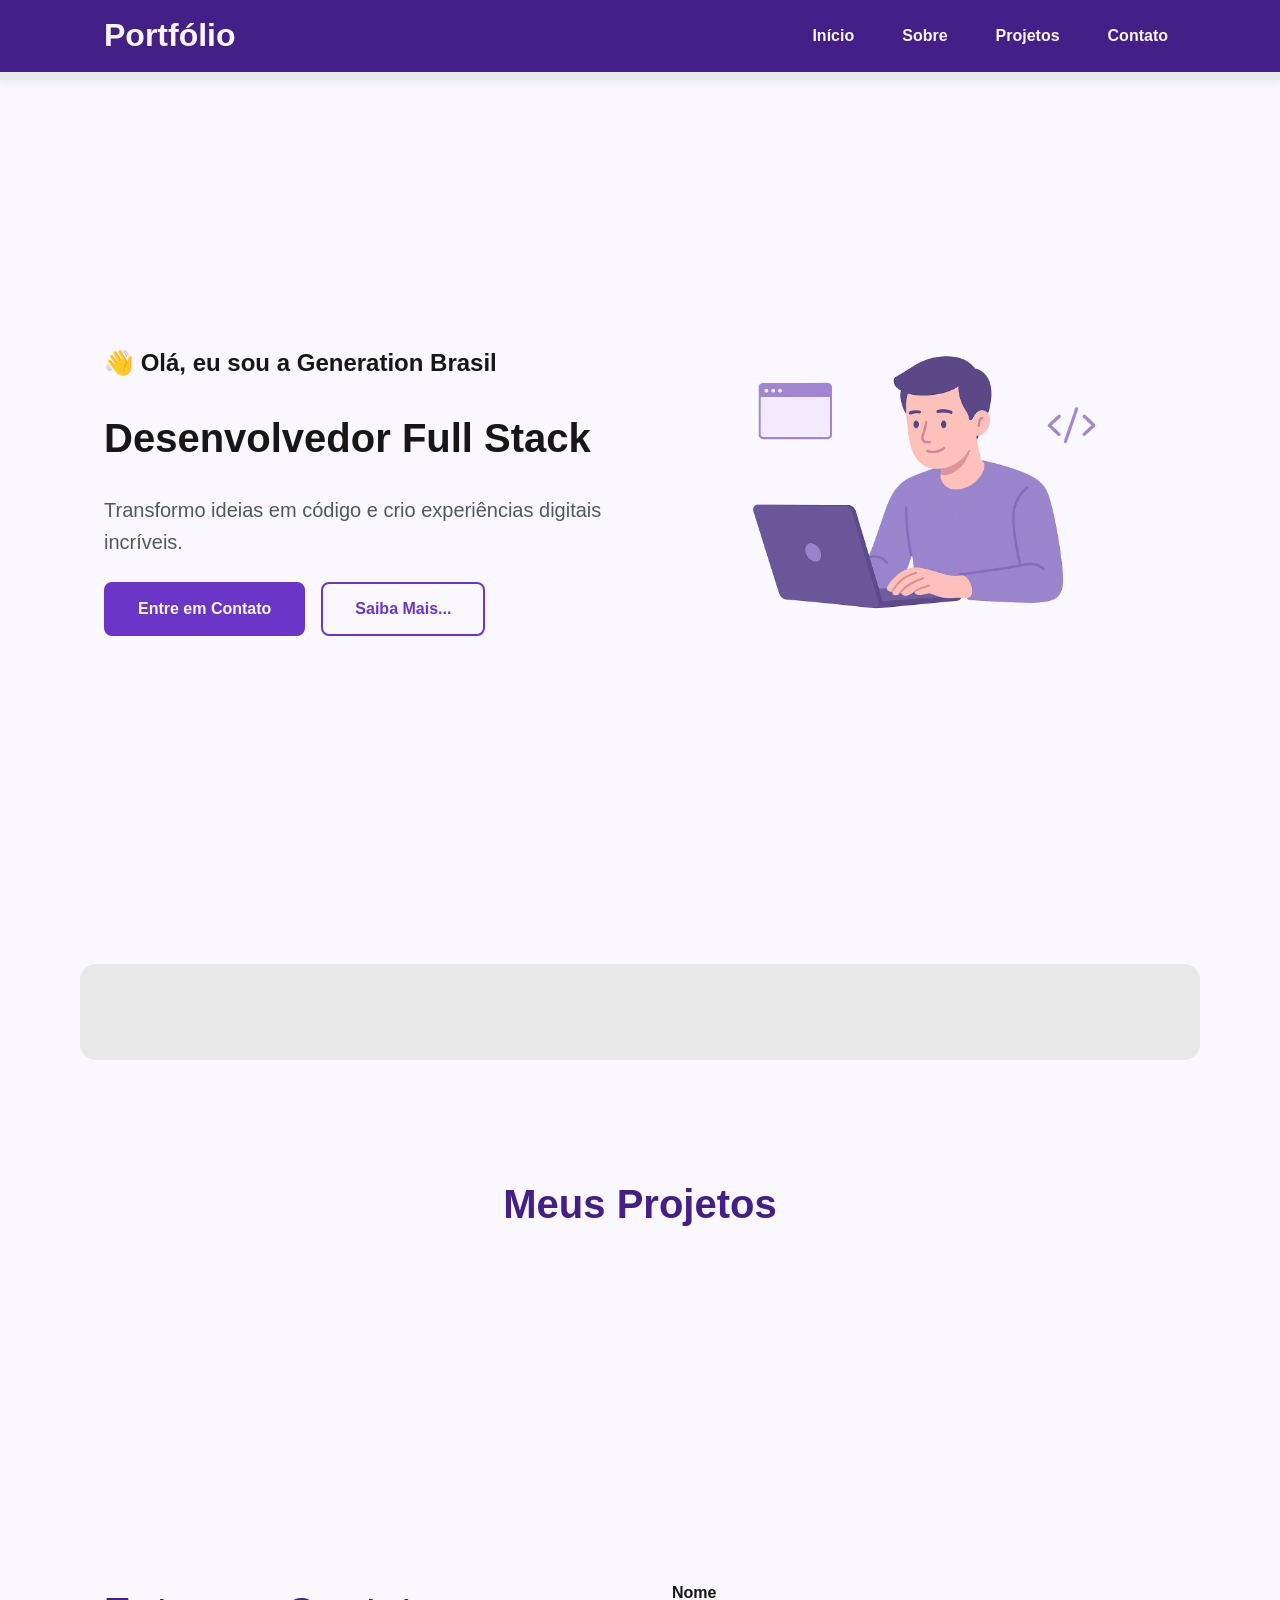
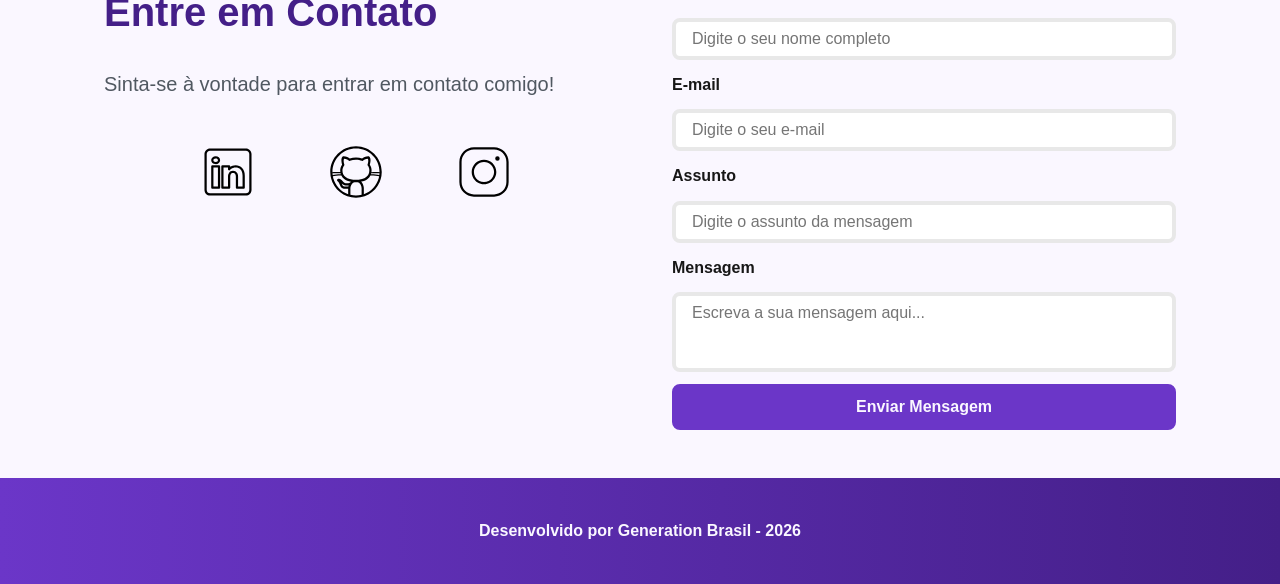
<file: index.html>
<!DOCTYPE html>
<html lang="pt-br">

<head>

    <meta charset="UTF-8">
    <meta name="viewport" content="width=device-width, initial-scale=1.0">
    <meta name="Jessica Aquino" content="Generation Brasil">
    <meta name="description" content="Portfólio da Generation Brasil, 
                desenvolvedora Full Stack especializada em criar experiências 
                digitais incríveis. Conheça meus projetos e entre em contato.😊">
    <meta name="robots" content="index, follow">

    <link rel="icon" type="image/svg+xml" href="./assets/img/favicon.svg">

    <!-- Link para a Folha de Estilo da Página - CSS -->
    <link rel="stylesheet" href="./assets/css/style.css">

    <title>Portfólio Generation Brasil</title>
</head>

<body>
    <!-- Cabeçalho da Página (header) -->
    <header>

        <div class="menu-content">

            <!-- TÍTULO -->
            <a href="index.html" id="titulo">Portfólio</a>

            <!-- MENU -->
            <nav>
                <ul class="menu-list">
                    <li><a href="#hero">Início</a></li>
                    <li><a href="#about">Sobre</a></li>
                    <li><a href="#projects">Projetos</a></li>
                    <li><a href="#contact">Contato</a></li>
                </ul>
            </nav>

        </div>

    </header>

    <!-- Seção Principal da Página (main) -->
    <main>

        <!-- Seção de Boas vindas -->
        <section id="hero" class="section-container hero-container">

            <!-- BOAS VINDAS -->
            <article class="hero-content">

                <span>👋 Olá, eu sou a Generation Brasil</span>
                <h1>Desenvolvedor Full Stack</h1>
                <p>Transformo ideias em código e crio experiências digitais incríveis.</p>

                <div class="buttons-container">
                    <a href="#contact" class="botao">Entre em Contato</a>
                    <a href="#about" class="botao-outline">Saiba Mais...</a>
                </div>

            </article>

            <!-- IMAGEM -->
            <figure class="hero-image">
                <img src="./assets/img/foto_dev_man.svg" alt="Foto do autor." class="float-animation">
            </figure>

        </section>

        <!-- Seção Sobre o autor -->
        <section id="about" class="section-container about-container">

        </section>

        <!-- Seção Projetos do autor -->
        <section id="projects" class="section-container projects-container">
            <h2>Meus Projetos</h2>

            <!-- Swiper Container -->
            <div class="swiper projects-swiper">
                <div class="swiper-wrapper">

                </div>

                <!-- Botões de navegação -->
                <div class="swiper-button-next"></div>
                <div class="swiper-button-prev"></div>

                <!-- Paginação -->
                <div class="swiper-pagination"></div>
            </div>
        </section>

        <!-- Seção Formulário de Contato e Redes Sociais -->
        <section id="contact" class="section-container contact-container">

            <!-- REDES SOCIAIS -->
            <article class="contact-info">
                <h2>Entre em Contato</h2>
                <p>Sinta-se à vontade para entrar em contato comigo!</p>

                <div class="social-container">
                    <a href="#" target="_blank" class="social-icon" aria-label="LinkedIn">
                        <img src="./assets/icons/social/linkedin.svg" alt="Link para o Linkedin">
                    </a>
                    <a href="#" target="_blank" class="social-icon" aria-label="GitHub">
                        <img src="./assets/icons/social/github.svg" alt="Link para o GitHub">
                    </a>
                    <a href="#" target="_blank" class="social-icon" aria-label="Instagram">
                        <img src="./assets/icons/social/instagram.svg" alt="Link para o Instagram">
                    </a>
                </div>
            </article>

            <!-- FORMULÁRIO -->
            <form id="formulario" action="https://formsubmit.co/fd2c82641828c5b1455aea93c809ef7c" method="POST">

                <input type="hidden" name="_next" value="https://jessica-aquino-hub.github.io/Portifolio/success.html">
                <input type="hidden" name="_captcha" value="false">

                <label for="nome">Nome</label>
                <input id="nome" name="nome" type="text" placeholder="Digite o seu nome completo">
                <span id="erro-nome"></span>

                <label for="email">E-mail</label>
                <input id="email" name="email" type="text" placeholder="Digite o seu e-mail">
                <span id="erro-email"></span>

                <label for="assunto">Assunto</label>
                <input id="assunto" name="assunto" type="text" placeholder="Digite o assunto da mensagem">
                <span id="erro-assunto"></span>

                <label for="mensagem">Mensagem</label>
                <textarea id="mensagem" name="mensagem" placeholder="Escreva a sua mensagem aqui..."></textarea>
                <span id="erro-mensagem"></span>

                <button class="botao" type="submit">Enviar Mensagem</button>
            </form>

        </section>

    </main>

    <!-- Rodapé da Página (footer) -->
    <footer>
        Desenvolvido por Generation Brasil - 2026
    </footer>

    <!-- SWIPER JS -->
    <script src="https://cdn.jsdelivr.net/npm/swiper@11/swiper-bundle.min.js"></script>

    <!-- Script JavaScript-->
    <script src="assets/js/script.js"></script>

</body>

</html>
</file>
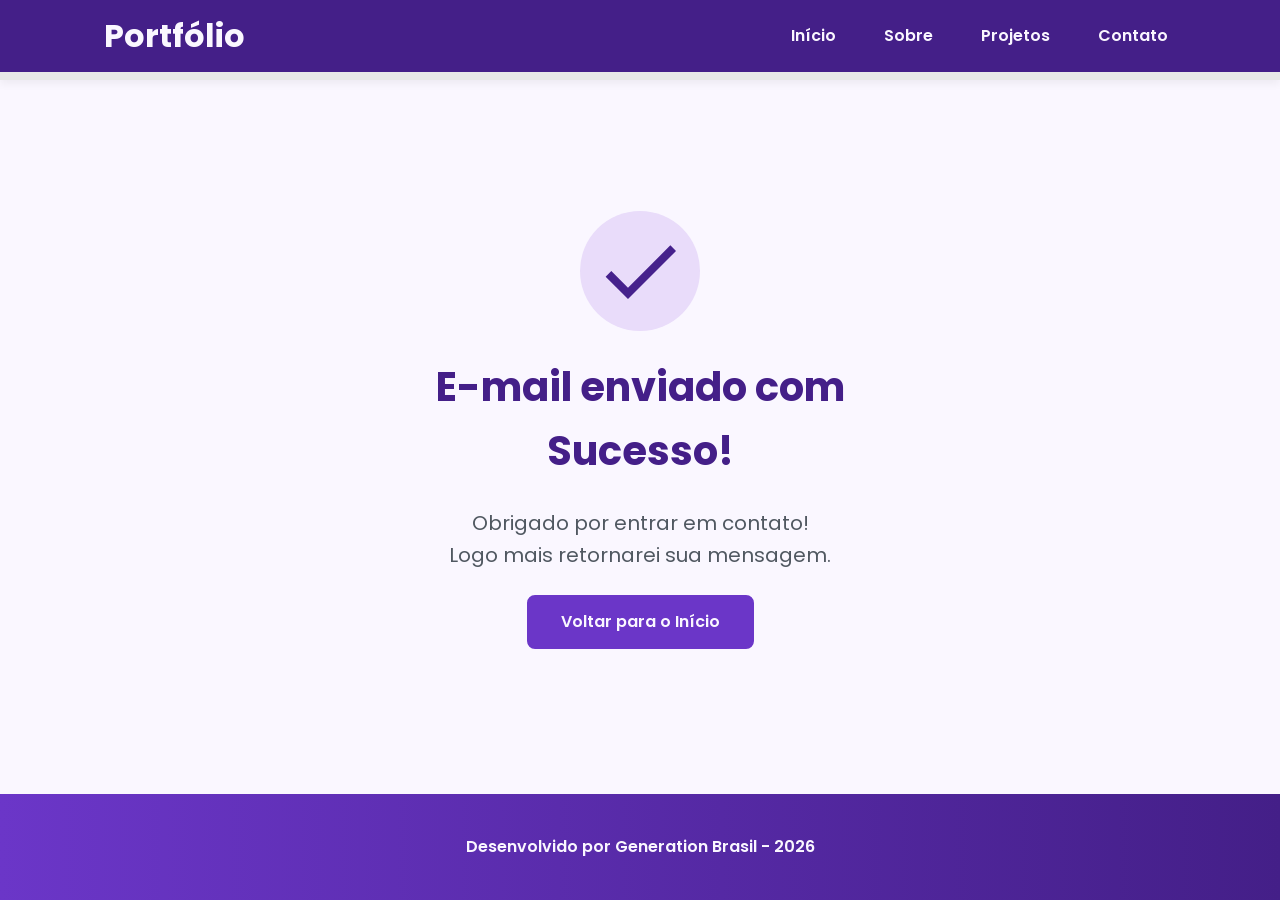
<file: success.html>
<!DOCTYPE html>
<html lang="pt-br">

<head>
    <!-- Fontes do Google -->
    <link rel="preconnect" href="https://fonts.googleapis.com">
    <link rel="preconnect" href="https://fonts.gstatic.com" crossorigin>

    <!-- Fonte do Google - Poppins -->
    <link href="https://fonts.googleapis.com/css2?family=Poppins&display=swap" rel="stylesheet">
    <meta charset="UTF-8">

    <meta name="viewport" content="width=device-width, initial-scale=1.0">

    <meta name="author" content="Generation Brasil">
    <meta name="description"
        content="Portfólio da Generation Brasil, desenvolvedora Full Stack especializada em criar experiências digitais incríveis. Conheça meus projetos e entre em contato.">
    <meta name="robots" content="index, follow">
    <!-- Link para a Folha de Estilo da Página - CSS -->
    <link rel="stylesheet" href="./assets/css/style.css">
    
    <link rel="icon" type="image/svg+xml" href="./assets/img/favicon.svg">

    <title>Portfólio Generation Brasil</title>

</head>

<body>

    <!-- Cabeçalho da Página (header) -->
    <header class="menu-container">
        <div class="menu-content">
            <a href="index.html" id="titulo">Portfólio</a>

            <nav>
                <ul class="menu-list">
                    <li><a href="index.html#hero">Início</a></li>
                    <li><a href="index.html#about">Sobre</a></li>
                    <li><a href="index.html#projects">Projetos</a></li>
                    <li><a href="index.html#contact">Contato</a></li>
                </ul>
            </nav>
        </div>
    </header>

    <!-- Seção Principal da Página (main) -->
    <main>
        <section class="success-container">
            <article class="success-content">

                <figure class="success-icon">
                    <img src="./assets/img/success.svg" alt="Ilustração de sucesso" class="float-animation" width="20%">
                </figure>

                <h1>E-mail enviado com Sucesso!</h1>
                <h2>Obrigado por entrar em contato! <br> Logo mais retornarei sua mensagem.</h2>

                <a class="botao" href="index.html">Voltar para o Início</a>

            </article>
        </section>
    </main>

    <!-- Rodapé da Página (footer) -->
    <footer>
        Desenvolvido por Generation Brasil - 2026
    </footer>

</body>

</html>
</file>
<file: assets/css/style.css>
*{
    margin: 0;
     padding: 0;
    box-sizing: border-box;
    font-family: 'Poppins', sans-serif;
    font-weight: 400;
    text-decoration: none;
    outline: none;
}

:root {
       --purple-50: #f4eaff;
    --purple-100: #e9dcfa;
    --purple-200: #cdb3f0;
    --purple-300: #b186e5;
    --purple-400: #9460db;
    --purple-500: #6b36c8;
    --purple-600: #5b2ca0;
    --purple-700: #4c2177;
    --purple-800: #441f88;
    --purple-900: #2a0e4d;
    --purple-950: #1a0730;

    /* Cores Neutras */
    --gray-200: #e8e8e8;
    --gray-400: #505861;
    --black: #171717;
    --white: #FAF7FF;

    /* Cores de Estado */
    --error: #e63946;

    /* Sombras */
    --shadow-sm: 0 0.25rem 0.5rem rgba(0, 0, 0, 0.05);
    --shadow-md: 0 0.25rem 0.75rem rgba(107, 54, 200, 0.3);
    --shadow-lg: 0 0.5rem 1.5rem rgba(107, 54, 200, 0.2);

    /* Espaçamentos */
    --spacing-xs: 0.5rem;
    --spacing-sm: 1rem;
    --spacing-md: 1.5rem;
    --spacing-lg: 2rem;
    --spacing-xl: 3rem;
    --spacing-2xl: 4rem;

    /* Tamanhos de Fonte */
    --text-sm: 0.75rem;
    --text-base: 1rem;
    --text-lg: 1.25rem;
    --text-xl: 1.5rem;
    --text-2xl: 2rem;
    --text-3xl: 2.5rem;

    /* Border Radius */
    --radius-sm: 0.25rem;
    --radius-md: 0.5rem;
    --radius-lg: 1rem;
    --radius-xl: 2rem;
    --radius-full: 50%;

    /* Animação Padrão */
    --transition-default: all 0.3s ease;
}
html {
    scroll-behavior: smooth;
}

body {
    display: flex;
    flex-direction: column;
    min-height: 100vh;
    background-color: var(--white);
    line-height: 1.6;
    color: var(--black);
}

main {
    flex: 1;
}

/* SEÇÕES - BASE COMUM*/
.section-container {
    max-width: 70rem;
    margin: 0 auto;
    padding: var(--spacing-xl) var(--spacing-md);
    scroll-margin-top: 6rem;
}

/* BOTÕES */

/* Container para botões*/
.buttons-container {
    display: flex;
    gap: var(--spacing-sm);
}

/* Base comum para todos os botões*/
.botao,
.botao-outline {
    display: inline-block;
    padding: 0.75rem 2rem;
    border: 0.15rem solid transparent;
    border-radius: var(--radius-md);
    font-size: var(--text-base);
    font-weight: 600;
    text-align: center;
    cursor: pointer;
    transition: var(--transition-default);
}

/* Botão preenchido (primário) */
.botao {
    border-color: var(--purple-500);
    background-color: var(--purple-500);
    color: var(--white);
}

.botao:hover {
    border-color: var(--purple-800);
    background-color: var(--purple-800);
    box-shadow: var(--shadow-md);
    transform: translateY(-0.25rem);
}

/* Botão outline (secundário) */
.botao-outline {
    border-color: var(--purple-500);
    background-color: transparent;
    color: var(--purple-500);
}

.botao-outline:hover {
    border-color: var(--purple-500);
    background-color: var(--purple-500);
    color: var(--white);
    transform: translateY(-0.25rem);
}

/* Modificador para botões pequenos (usado em projetos) */
.botao.botao-sm,
.botao-outline.botao-sm {
    min-width: 6rem;
    padding: 0.25rem var(--spacing-sm);
    border-width: 0.125rem;
    border-radius: 0.25rem;
    font-size: var(--text-sm);
}

/* SEÇÃO HEADER - CABEÇALHO E MENU*/
header {
    position: sticky;
    top: 0;
    z-index: 1000;
    width: 100%;
    height: 5rem;
    border-bottom: var(--spacing-xs) solid var(--gray-200);
    background-color: var(--purple-800);
    box-shadow: var(--shadow-sm);
}

header a {
    font-weight: 600;
    color: var(--white);
    transition: color 0.3s ease;
}

header a:hover {
    color: var(--purple-100);
}

#titulo {
    font-size: var(--text-2xl);
    font-weight: 700;
}

.menu-content {
    display: flex;
    justify-content: space-between;
    align-items: center;
    max-width: 70rem;
    height: 100%;
    margin: 0 auto;
    padding: 0 var(--spacing-md);
}

.menu-list {
    display: flex;
    gap: var(--spacing-lg);
    list-style: none;
}

.menu-list a {
    padding: var(--spacing-xs);
}

/* SEÇÃO HERO*/
.hero-container {
    display: flex;
    align-items: center;
    gap: var(--spacing-2xl);
    min-height: calc(100vh - 5rem);
}

.hero-content {
    display: flex;
    flex: 1;
    flex-direction: column;
    gap: var(--spacing-md);
}

.hero-content span {
    font-size: var(--text-xl);
    font-weight: 700;
}

.hero-content h1 {
    font-size: var(--text-3xl);
    font-weight: 700;
}

.hero-content p,
.about-content p,
.contact-info p {
    font-size: var(--text-lg);
    color: var(--gray-400);
}

.hero-image {
    display: flex;
    flex: 1;
    justify-content: center;
}

.hero-image img {
    width: 100%;
    max-width: 100%;
    border-radius: var(--radius-xl);
}

/* Animação flutuante */
@keyframes float {

    0%,
    100% {
        transform: translateY(0);
    }

    50% {
        transform: translateY(-1.25rem);
    }
}

.float-animation {
    animation: float 3s ease-in-out infinite;
}

/*SEÇÃO ABOUT*/
.about-container {
    display: flex;
    align-items: center;
    gap: var(--spacing-2xl);
    margin: var(--spacing-2xl) auto;
    border-radius: var(--radius-lg);
    background-color: var(--gray-200);
}

.about-image {
    flex: 0 0 17.5rem;
}

.about-image img {
    width: 100%;
    border: 0.35rem solid var(--purple-500);
    border-radius: var(--radius-full);
    box-shadow: var(--shadow-lg);
}

.about-content h2,
.projects-container h2,
.contact-info h2 {
    margin-bottom: var(--spacing-md);
    font-size: var(--text-3xl);
    font-weight: 700;
    color: var(--purple-800);
}

.about-content p {
    margin-bottom: var(--spacing-sm);
    text-align: justify;
}

.about-buttons-data {
    display: flex;
    justify-content: space-between;
    align-items: center;
    gap: var(--spacing-lg);
    margin-top: var(--spacing-lg);
}

.about-buttons-data .botao {
    margin-right: auto;
}

.data-container {
    display: flex;
    gap: var(--spacing-lg);
    margin-top: 0;
}

.data-item {
    display: flex;
    flex-direction: column;
    align-items: center;
}

.data-number {
    font-size: var(--text-xl);
    font-weight: 700;
    text-align: center;
    color: var(--purple-500);
}

.data-label {
    font-size: var(--text-base);
    text-align: center;
    color: var(--gray-400);
}

/* SEÇÃO PROJECTS*/
.projects-container {
    scroll-margin-top: 3rem;
    margin: var(--spacing-2xl) auto;
    text-align: center;
}

.projects-swiper {
    position: relative;
    width: 100%;
    padding: var(--spacing-sm) var(--spacing-xl) var(--spacing-xl);
    overflow: hidden;
}

/* Card de projetos */
.project-card {
    display: flex;
    flex-direction: column;
    width: 100%;
    height: 100%;
    border: 0.15rem solid var(--gray-200);
    border-radius: var(--radius-lg);
    background-color: var(--white);
    box-shadow: var(--shadow-sm);
    overflow: hidden;
    transition: var(--transition-default);
}

.project-card:hover {
    box-shadow: var(--shadow-lg);
}

.project-image {
    display: flex;
    align-items: center;
    justify-content: center;
    width: 100%;
    height: 10rem;
    background: linear-gradient(135deg, var(--purple-50) 0%, var(--purple-100) 100%);
}

.project-image img {
    width: 75%;
    height: 75%;
    max-width: 7rem;
    max-height: 7rem;
    object-fit: contain;
    transition: transform 0.3s ease;
}

.project-content {
    display: flex;
    flex: 1;
    flex-direction: column;
    padding: var(--spacing-md);
    text-align: left;
}

.project-content h3 {
    margin-bottom: 0.75rem;
    font-size: var(--text-lg);
    font-weight: 700;
}

.project-content p {
    flex: 1;
    margin-bottom: var(--spacing-sm);
    font-size: var(--text-base); 
    color: var(--gray-400);
}

/* Tags de Tecnologias */
.project-tags {
    display: flex;
    flex-wrap: wrap;
    gap: var(--spacing-xs);
}

.tag {
    padding: 0.375rem 0.75rem;
    border-radius: var(--radius-sm);
    background-color: var(--purple-100);
    font-size: var(--text-sm);
    font-weight: 600;
    color: var(--purple-800);
}

/* Container - Botões do Card */
.project-buttons {
    display: flex;
    justify-content: center;
    align-items: center;
    gap: 0.75rem;
    margin-top: var(--spacing-sm);
}

/* SEÇÃO PROJECTS - CARROSSEL (SWIPER)*/
.swiper-wrapper {
    align-items: stretch;
}

.swiper-slide {
    display: flex;
    height: auto;
}

/* Botões do Swiper (navegação) */
.swiper-button-next,
.swiper-button-prev {
    width: 3rem;
    height: 3rem;
}

.swiper-button-next:after,
.swiper-button-prev:after {
    font-size: var(--text-lg);
    color: var(--purple-500);
}

.swiper-button-next:hover:after,
.swiper-button-prev:hover:after {
    color: var(--purple-800);
}

/* Indicadores de paginação */
.swiper-pagination-bullet {
    width: 0.75rem;
    height: 0.75rem;
    background-color: var(--gray-200);
    opacity: 1;
}

.swiper-pagination-bullet-active {
    width: var(--spacing-lg);
    border-radius: var(--radius-sm);
    background-color: var(--purple-500);
}

/* SEÇÃO CONTACT*/
.contact-container {
    display: grid;
    grid-template-columns: 1fr 1fr;
    gap: var(--spacing-2xl);
}

/* Redes Sociais */
.contact-info h2 {
    margin-bottom: var(--spacing-md);
}

.contact-info p {
    margin-bottom: var(--spacing-lg);
}

.social-container {
    display: flex;
    justify-content: center;
    gap: var(--spacing-xl);
}

.social-icon {
    width: 5rem;
    height: 5rem;
    padding: 0.75rem;
    border-radius: var(--radius-md);
    transition: var(--transition-default);
}

.social-icon img {
    width: 100%;
    filter: brightness(0) saturate(100%);
    transition: filter 0.3s ease;
}

.social-icon:hover img {
    filter: brightness(0) 
            saturate(100%) 
            invert(42%) 
            sepia(93%) 
            saturate(1352%) 
            hue-rotate(243deg) 
            brightness(79%) 
            contrast(91%);
}

/* Formulário */
form {
    display: flex;
    flex-direction: column;
    gap: 0.75rem;
}

form label {
    font-size: var(--text-base);
    font-weight: 600;
}

form input,
form textarea {
    width: 100%;
    padding: 0.5rem var(--spacing-sm);
    border: 0.25rem solid var(--gray-200);
    border-radius: var(--radius-md);
    font-family: inherit;
    font-size: var(--text-base);
    transition: border-color 0.3s ease;
}

form input:focus,
form textarea:focus {
    border-color: var(--purple-500);
    outline: none;
}

form textarea {
    min-height: 5rem;
    resize: none;
}

form span {
    margin-top: -0.75rem;
    font-size: var(--text-sm);
    color: var(--error);
}

/* SEÇÃO FOOTER - RODAPÉ*/
footer {
    padding: 2.5rem;
    background: linear-gradient(to right, var(--purple-500), var(--purple-800));
    font-weight: 600;
    text-align: center;
    color: var(--white);
}

/* PÁGINA SUCCESS*/
.success-container {
    display: flex;
    flex-direction: column;
    justify-content: center;
    align-items: center;
    width: 100%;
    min-height: calc(100vh - 12.5rem);
    padding: var(--spacing-xl) var(--spacing-md);
}

.success-content {
    display: flex;
    flex-direction: column;
    align-items: center;
    gap: var(--spacing-md);
    max-width: 37.5rem;
    text-align: center;
}

.success-content h1 {
    font-size: var(--text-3xl);
    font-weight: 700;
    color: var(--purple-800);
}

.success-content h2 {
    font-size: var(--text-lg);
    color: var(--gray-400);
}

.success-icon {
    display: flex;
    align-items: center;
    justify-content: center;
    width: 7.5rem;
    height: 7.5rem;
    border-radius: var(--radius-full);
    background-color: var(--purple-100);
}

.success-icon img {
    width: 6rem;
    height: 6rem;
    filter: brightness(0) 
            saturate(100%) 
            invert(11%) 
            sepia(69%) 
            saturate(3759%) 
            hue-rotate(256deg) 
            brightness(101%) 
            contrast(96%);
}

/* RESPONSIVIDADE - TABLETS (até 1024px)*/

@media screen and (max-width: 1024px) {
   
    /* Layout */
    .section-container {
        padding: var(--spacing-lg) var(--spacing-md);
    }

    /* Tipografia */
    .section-container h1 {
        font-size: var(--text-3xl);
    }

    .section-container h2 {
        font-size: var(--text-2xl);
    }

    .section-container p  {
        font-size: var(--text-base);
    }

    .section-container span {
        font-size: var(--text-lg);
    }

    .success-content h1 {
        font-size: var(--text-3xl);
    }

    .success-content h2 {
        font-size: var(--text-lg); 
    }

    /* Header */
    #titulo {
        font-size: var(--text-xl); 
    }

    /* Header - Oculta menu em telas pequenas */
    @media (max-width: 768px) {
        .menu-list {
            display: none;
        }
    }

    /* Hero */
    .hero-container {
        flex-direction: column-reverse;
        gap: var(--spacing-lg);
        min-height: 60vh;
        text-align: center;
    }

    .hero-content,
    .hero-image {
        width: 90%;
    }

    .hero-image img {
        object-fit: cover;
    }

    .buttons-container {
        justify-content: center;
        width: 100%;
    }

    .hero-container .botao,
    .hero-container .botao-outline {
        padding: 0.75rem 1.5rem;
        font-size: var(--text-base);
        white-space: nowrap;
    }

    /* About */
    .about-container {
        flex-direction: column;
        gap: var(--spacing-md);
        margin: var(--spacing-lg);
        padding: var(--spacing-lg);
    }

    .about-image {
        flex: 0 0 auto;
        width: 100%;
        display: flex;
        justify-content: center;
    }

    .about-image img {
        max-width: 16rem;
        width: 100%;
    }

    .about-content {
        width: 100%;
    }

    .about-buttons-data {
        flex-direction: column;
        gap: var(--spacing-md);
        align-items: stretch;
    }

    .about-buttons-data .botao {
        margin-right: 0;
    }

    .data-container {
        justify-content: center;
        width: 100%;
    }

    /* Projects */
    .projects-container {
        margin: var(--spacing-lg) auto 0;
    }

    .projects-swiper {
        margin: 0;
        padding: var(--spacing-sm) var(--spacing-lg) 2.5rem;
    }

    .project-card {
        width: 100%;
        height: 30rem;
        min-height: 30rem;
        max-height: 30rem;
        max-width: 100%;
    }

    .project-content {
        display: flex;
        flex-direction: column;
        justify-content: space-between;
        height: 100%;
    }

    .project-content p {
        flex: 1;
        overflow: hidden;
    }

    .project-tags {
        min-height: 2.5rem;
        align-items: flex-start;
    }

    .swiper-wrapper {
        align-items: stretch;
    }

    .swiper-slide {
        display: flex;
        justify-content: center;
        align-items: stretch;
        height: auto;
    }

    .swiper-button-next,
    .swiper-button-prev {
        display: none;
    }

    /* Contact */
    .contact-container {
        grid-template-columns: 1fr;
        gap: var(--spacing-lg);
        width: 90%;
        margin: 0 auto;
    }

    /* Success Page */
    .success-container {
        padding: var(--spacing-xl) var(--spacing-md);
        min-height: calc(100vh - 10rem);
    }

    .success-content {
        gap: var(--spacing-lg);
        max-width: 35rem;
    }

    .success-icon {
        width: 6rem;
        height: 6rem;
    }

    .success-icon img {
        width: 5rem;
        height: 5rem;
    }
}

/* RESPONSIVIDADE - MOBILE (até 480px) */

@media screen and (max-width: 480px) {

    /* Layout */
    .section-container {
        padding: var(--spacing-md) var(--spacing-sm);
    }

    /* Tipografia Mobile */
    .section-container h1 {
        font-size: var(--text-xl);
    }

    .section-container h2 {
        font-size: var(--text-xl);
    }

    .section-container p {
        font-size: var(--text-base);
    }

    .section-container span {
        font-size: var(--text-lg);
    }

    .success-content h1 {
        font-size: var(--text-xl);
    }

    .success-content h2 {
        font-size: var(--text-base);
    }

    /* Header */
    #titulo {
        font-size: var(--text-xl);
    }

    .menu-list {
        display: none;
    }

    /* Hero */
    .hero-container {
        gap: var(--spacing-sm);
    }

    .hero-content {
        gap: var(--spacing-xs);
        width: 100%;
    }

    .buttons-container {
        flex-direction: column;
        gap: 0.75rem;
        width: 100%;
    }

    .buttons-container .botao,
    .buttons-container .botao-outline {
        width: 100%;
    }

    .hero-container .botao,
    .hero-container .botao-outline {
        padding: 0.75rem 1rem;
        font-size: var(--text-base);
        white-space: nowrap;
    }

    .hero-image {
        width: 100%;
    }

    .hero-image img {
        max-width: 20rem;
    }

    /* About */
    .about-container {
        margin: var(--spacing-lg) 0.5rem;
        padding: var(--spacing-md);
    }

    .about-image img {
        max-width: 14rem;
    }

    .about-buttons-data .botao,
    .about-buttons-data .botao-outline {
        width: 100%;
        padding: 0.75rem var(--spacing-lg);
        font-size: var(--text-base);
        text-align: center;
    }

    .data-number {
        font-size: var(--text-lg);
    }

    .data-label {
        font-size: var(--text-sm);
    }

    /* Projects */
    .projects-container {
        margin: var(--spacing-lg) auto 0;
    }

    .projects-swiper {
        position: relative;
        margin: 0;
        padding: var(--spacing-sm) 0 2rem 0;
        overflow: visible;
    }

    .project-card {
        width: 100%;
        height: 20rem;
        max-width: 20rem;
    }

    .project-image {
        height: 10rem;
    }

    .project-content {
        padding: var(--spacing-md);
    }

    .project-content h3 {
        font-size: var(--text-lg);
    }

    .project-content p {
        font-size: var(--text-base);
    }

    /* Contact */
    .contact-container {
        width: 100%;
    }

    .contact-info p {
        margin-bottom: var(--spacing-md);
    }

    .social-container {
        flex-wrap: wrap;
        gap: var(--spacing-lg);
        margin-bottom: var(--spacing-xs);
    }

    .social-icon {
        width: 4rem;
        height: 4rem;
    }

    /* Formulário */
    form {
        gap: var(--spacing-sm);
    }

    form label {
        font-size: var(--text-base);
    }

    form input,
    form textarea {
        padding: 0.75rem;
        font-size: var(--text-base);
    }

    form button {
        padding: 0.75rem var(--spacing-md);
        font-size: var(--text-base);
    }

    /* Footer */
    footer {
        padding: var(--spacing-md) var(--spacing-sm);
        font-size: var(--text-sm);
    }
    
    /* Success Page */
    .success-container {
        padding: var(--spacing-lg) var(--spacing-sm);
        min-height: calc(100vh - 8rem);
    }

    .success-content {
        gap: var(--spacing-md);
        max-width: 100%;
        padding: 0 var(--spacing-sm);
    }

    .success-icon {
        width: 5rem;
        height: 5rem;
    }

    .success-icon img {
        width: 4rem;
        height: 4rem;
    }

    .success-content .botao {
        width: 100%;
        max-width: 20rem;
        padding: 0.75rem var(--spacing-lg);
    }

}
</file>
